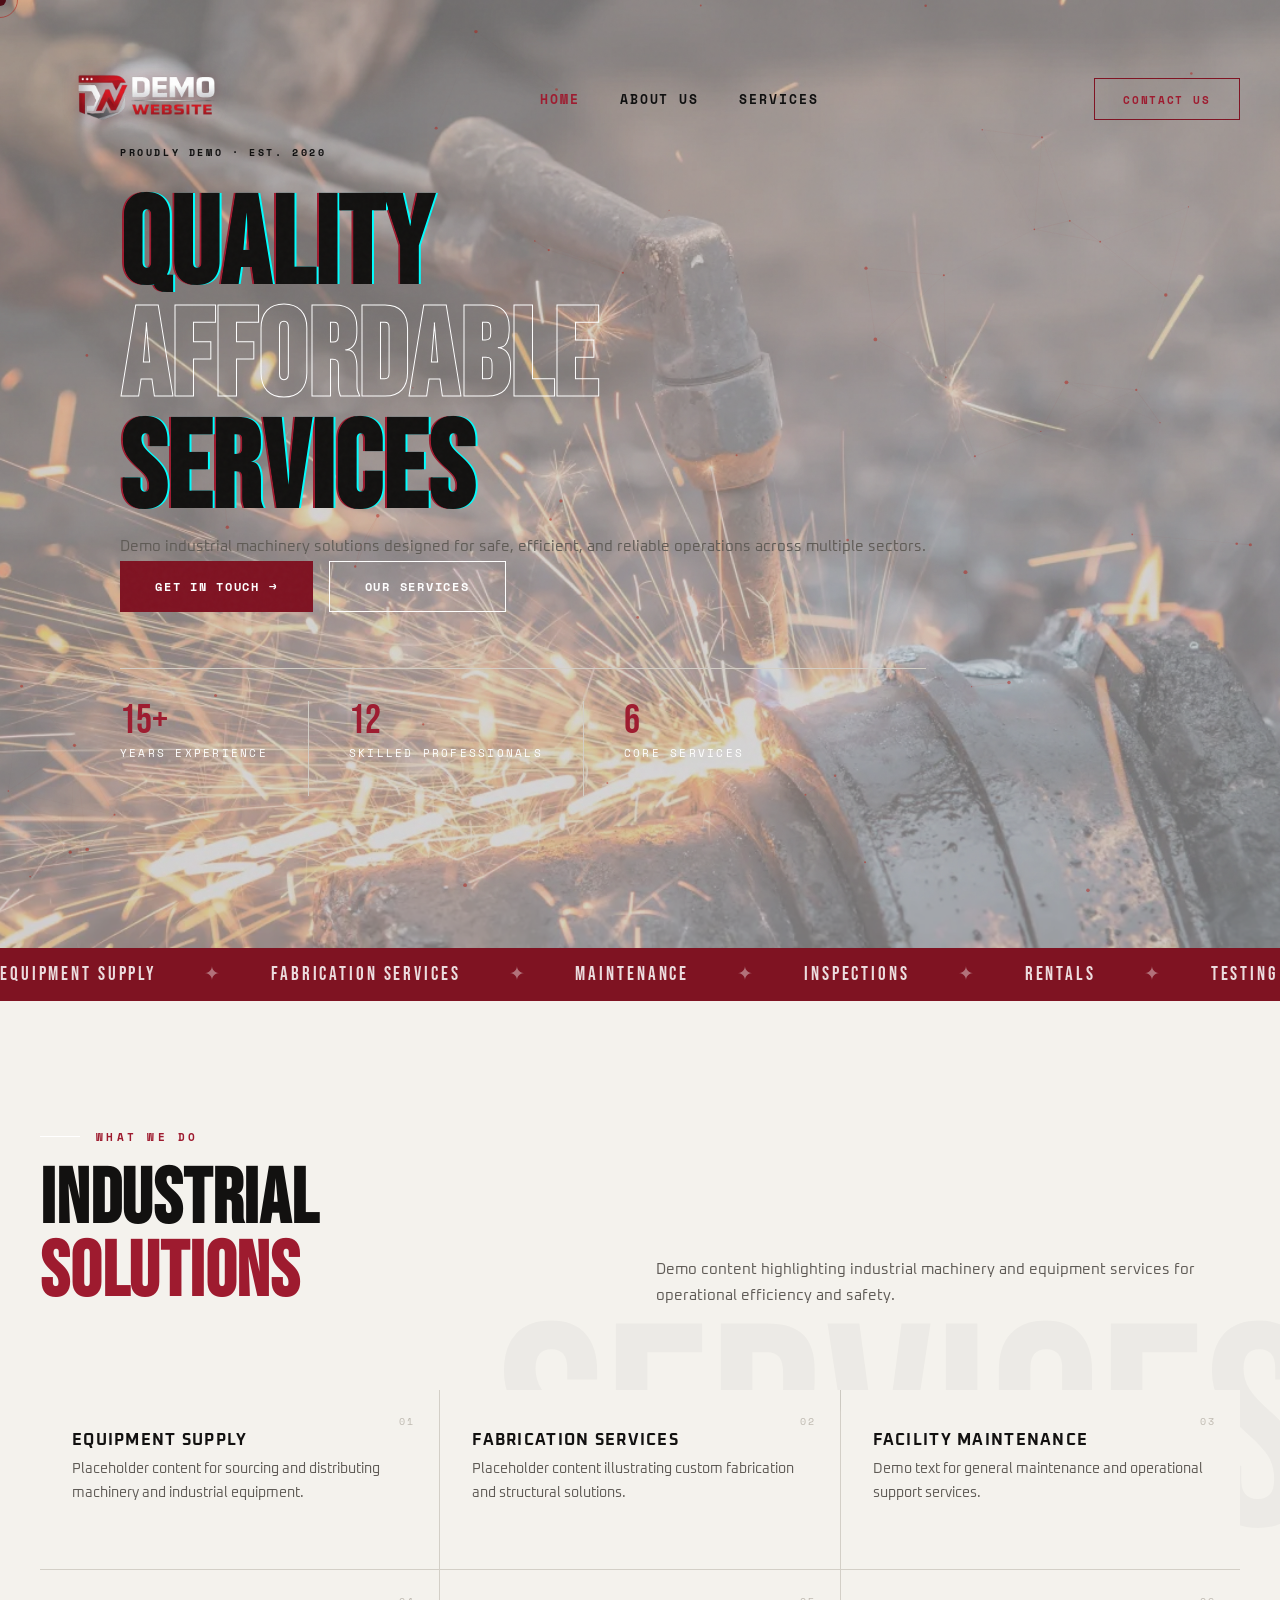
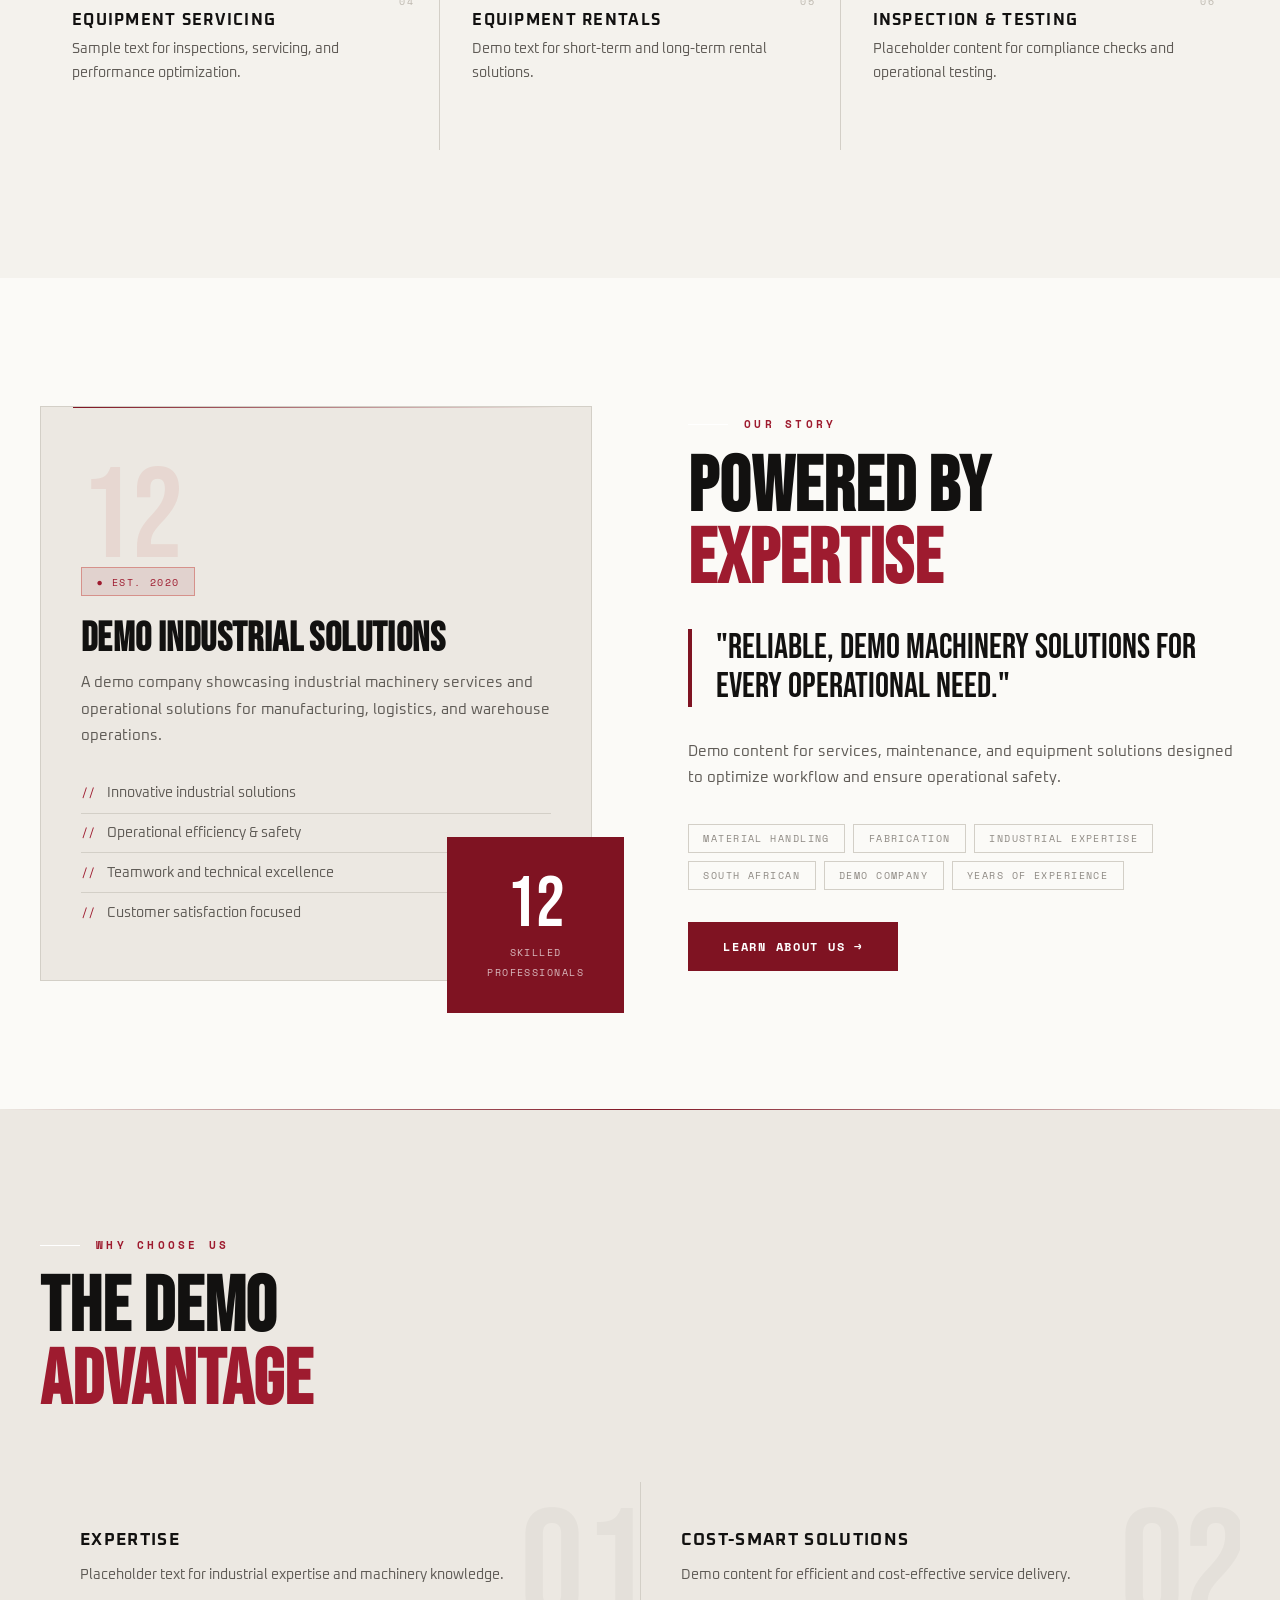
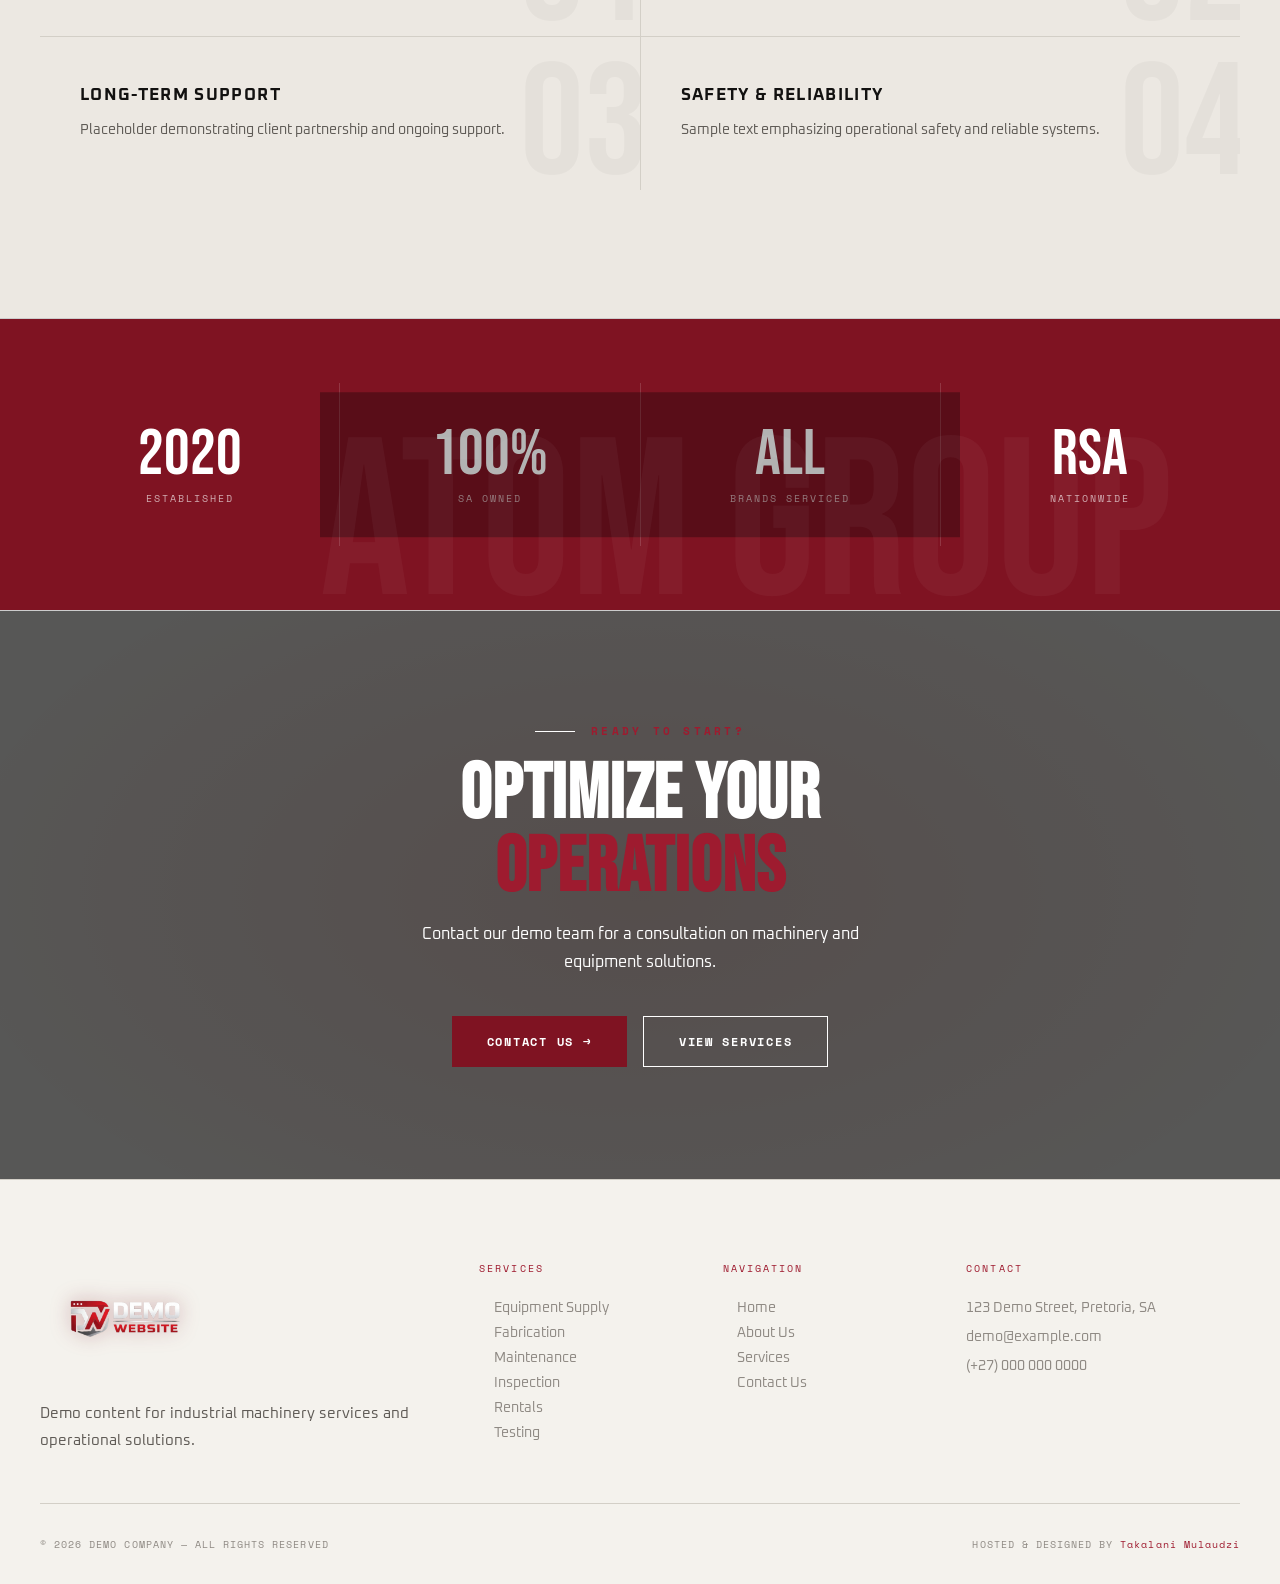
<file: index.html>
<!DOCTYPE html>
<html lang="en">
<head>
  <meta charset="UTF-8">
  <meta name="viewport" content="width=device-width, initial-scale=1.0">
  <title>Industrial Machinery and Equipment</title>
  <meta name="description" content="Demo Industrial Machinery services website showcasing equipment, maintenance, and operational solutions.">
  <meta name="keywords" content="Industrial Machinery, Equipment, Demo, Industrial Solutions, Fabrication, Maintenance">
  <meta name="author" content="Demo Company">

  <!-- Open Graph -->
  <meta property="og:type" content="website">
  <meta property="og:title" content="Industrial Machinery and Equipment Demo">
  <meta property="og:description" content="Demo Industrial Machinery services website showcasing equipment, maintenance, and operational solutions.">

  <!-- Twitter -->
  <meta name="twitter:title" content="Industrial Machinery and Equipment Demo">
  <meta name="twitter:description" content="Demo Industrial Machinery services website showcasing equipment, maintenance, and operational solutions.">

  <link rel="stylesheet" href="css/style.css"/>
  <script src="js/script.js" defer></script>
  <link rel="icon" href="images/logo.png" type="image/png">
  <style>
    .eyebrow{font-family:var(--font-mono);font-size:0.68rem;font-weight:700;letter-spacing:0.3em;text-transform:uppercase;color:var(--red-bright);display:flex;align-items:center;gap:1rem;margin-bottom:1.2rem;}
    .eyebrow::before{content:'';width:40px;height:1px;background:var(--white)}
  </style>
</head>
<body>
<div class="cursor" id="cur"></div>
<div class="cursor-ring" id="curR"></div>
<div class="mobile-menu" id="mob">
  <button class="mob-close" onclick="closeMob()">✕</button>
  <a href="index.html">Home</a><a href="about.html">About</a><a href="services.html">Services</a><a href="contact.html">Contact</a>
</div>
<nav id="nav">
  <div class="nav-inner">
    <a href="index.html" class="logo">
      <img src="images/logo-clear.png" alt="Atom Group"/>
    </a>
    <ul class="nav-links">
      <li><a href="index.html" data-text="Home" class="active">Home</a></li>
      <li><a href="about.html" data-text="About Us" >About Us</a></li>
      <li><a href="services.html" data-text="Services">Services</a></li>
    </ul>
    <a href="contact.html" class="nav-btn"><span>Contact Us</span></a>
    <div class="hamburger" onclick="openMob()"><span></span><span></span><span></span></div>
  </div>
</nav>

<!-- HERO -->
<section class="hero">
  <div class="hero-slider">
    <div class="slide active" style="background-image: url('/images/welding-torch_bigstock.webp');"></div>
    <div class="slide" style="background-image: url('/images/H3195ecd07eff427d8f0cfe48899b6d94y.avif');"></div>
    <div class="slide" style="background-image: url('/images/steel_fabrication_services_jubail.jpg');"></div>
  </div>
  <canvas id="particle-canvas"></canvas>
  <div class="hero-inner">
    <div class="hero-left">
      <div class="hero-tag">Proudly Demo · Est. 2020</div>
      <h1 class="hero-h1">
        <span class="glitch" data-text="QUALITY">QUALITY</span>
        <span class="line-outline">AFFORDABLE</span>
        <span class="glitch" data-text="SERVICES">SERVICES</span>
      </h1>
      <p>Demo industrial machinery solutions designed for safe, efficient, and reliable operations across multiple sectors.</p>
      <div class="hero-btns">
        <a href="contact.html" class="btn btn-red">Get In Touch →</a>
        <a href="services.html" class="btn btn-ghost">Our Services</a>
      </div>
      <div class="hero-stats">
        <div class="hstat"><div class="hstat-num">15+</div><div class="hstat-lbl">Years Experience</div></div>
        <div class="hstat"><div class="hstat-num">12</div><div class="hstat-lbl">Skilled Professionals</div></div>
        <div class="hstat"><div class="hstat-num">6</div><div class="hstat-lbl">Core Services</div></div>
      </div>
    </div>
  </div>
</section>

<!-- MARQUEE -->
<div class="marquee-strip">
  <div class="marquee-track">
    <span class="marquee-item">Equipment Supply</span>
    <span class="marquee-item">Fabrication Services</span>
    <span class="marquee-item">Maintenance</span>
    <span class="marquee-item">Inspections</span>
    <span class="marquee-item">Rentals</span>
    <span class="marquee-item">Testing</span>
  </div>
</div>

<!-- SERVICES -->
<section class="services-sec">
  <div class="container">
    <div class="srv-header">
      <div>
        <div class="eyebrow">What We Do</div>
        <h2>INDUSTRIAL<br><span style="color:var(--red-bright)">SOLUTIONS</span></h2>
      </div>
      <p>Demo content highlighting industrial machinery and equipment services for operational efficiency and safety.</p>
    </div>
    <div class="srv-grid">
      <div class="srv-card">
        <span class="srv-num">01</span>
        <h4>Equipment Supply</h4>
        <p>Placeholder content for sourcing and distributing machinery and industrial equipment.</p>
      </div>
      <div class="srv-card">
        <span class="srv-num">02</span>
        <h4>Fabrication Services</h4>
        <p>Placeholder content illustrating custom fabrication and structural solutions.</p>
      </div>
      <div class="srv-card">
        <span class="srv-num">03</span>
        <h4>Facility Maintenance</h4>
        <p>Demo text for general maintenance and operational support services.</p>
      </div>
      <div class="srv-card">
        <span class="srv-num">04</span>
        <h4>Equipment Servicing</h4>
        <p>Sample text for inspections, servicing, and performance optimization.</p>
      </div>
      <div class="srv-card">
        <span class="srv-num">05</span>
        <h4>Equipment Rentals</h4>
        <p>Demo text for short-term and long-term rental solutions.</p>
      </div>
      <div class="srv-card">
        <span class="srv-num">06</span>
        <h4>Inspection & Testing</h4>
        <p>Placeholder content for compliance checks and operational testing.</p>
      </div>
    </div>
  </div>
</section>

<!-- ABOUT -->
<section class="about-sec">
  <div class="container">
    <div class="about-inner">
      <div class="about-visual-wrap">
        <div class="about-big-box">
          <div class="about-big-num">12</div>
          <div class="a-pill">● Est. 2020</div>
          <h3>Demo Industrial Solutions</h3>
          <p>A demo company showcasing industrial machinery services and operational solutions for manufacturing, logistics, and warehouse operations.</p>
          <ul class="about-list">
            <li>Innovative industrial solutions</li>
            <li>Operational efficiency & safety</li>
            <li>Teamwork and technical excellence</li>
            <li>Customer satisfaction focused</li>
          </ul>
        </div>
        <div class="about-float">
          <div class="big">12</div>
          <small>Skilled<br>Professionals</small>
        </div>
      </div>
      <div>
        <div class="eyebrow">Our Story</div>
        <h2>POWERED BY<br><span style="color:var(--red-bright)">EXPERTISE</span></h2>
        <div class="about-quote">"Reliable, demo machinery solutions for every operational need."</div>
        <p>Demo content for services, maintenance, and equipment solutions designed to optimize workflow and ensure operational safety.</p>
        <div class="about-tags">
          <span class="tag">Material Handling</span>
          <span class="tag">Fabrication</span>
          <span class="tag">Industrial Expertise</span>
          <span class="tag">South African</span>
          <span class="tag">Demo Company</span>
          <span class="tag">Years of Experience</span>
        </div>
        <a href="about.html" class="btn btn-red">Learn About Us →</a>
      </div>
    </div>
  </div>
</section>

<!-- WHY -->
<section class="why-sec">
  <div class="container">
    <div class="eyebrow">Why Choose Us</div>
    <h2>THE DEMO<br><span style="color:var(--red-bright)">ADVANTAGE</span></h2>
    <div class="why-grid">
      <div class="why-card" data-n="01"><h4>Expertise</h4><p>Placeholder text for industrial expertise and machinery knowledge.</p></div>
      <div class="why-card" data-n="02"><h4>Cost-Smart Solutions</h4><p>Demo content for efficient and cost-effective service delivery.</p></div>
      <div class="why-card" data-n="03"><h4>Long-Term Support</h4><p>Placeholder demonstrating client partnership and ongoing support.</p></div>
      <div class="why-card" data-n="04"><h4>Safety & Reliability</h4><p>Sample text emphasizing operational safety and reliable systems.</p></div>
    </div>
  </div>
</section>

<!-- STATS BAND -->
<div class="stats-band">
  <div class="container">
    <div class="stats-band-inner">
      <div class="sband-cell"><div class="sband-num">2020</div><div class="sband-lbl">Established</div></div>
      <div class="sband-cell"><div class="sband-num">100%</div><div class="sband-lbl">SA Owned</div></div>
      <div class="sband-cell"><div class="sband-num">All</div><div class="sband-lbl">Brands Serviced</div></div>
      <div class="sband-cell"><div class="sband-num">RSA</div><div class="sband-lbl">Nationwide</div></div>
    </div>
  </div>
</div>

<!-- CTA -->
<section class="cta-sec">
  <div class="cta-bg"></div>
  <div class="container">
    <div class="cta-inner">
      <div class="eyebrow" style="justify-content:center">Ready to Start?</div>
      <h2 style="color:var(--white)">OPTIMIZE YOUR<br><span style="color:var(--red-bright)">OPERATIONS</span></h2>
      <p>Contact our demo team for a consultation on machinery and equipment solutions.</p>
      <div class="cta-btns">
        <a href="contact.html" class="btn btn-red">Contact Us →</a>
        <a href="services.html" class="btn btn-ghost">View Services</a>
      </div>
    </div>
  </div>
</section>

<!-- FOOTER -->
<footer>
  <div class="container">
    <div class="footer-top">
      <div class="footer-logo">
        <img src="images/logo-clear.png" alt="Demo Company"/>
        <p>Demo content for industrial machinery services and operational solutions.</p>
      </div>
      <div>
        <div class="ft">Services</div>
        <ul class="flinks">
          <li><a href="services.html">Equipment Supply</a></li>
          <li><a href="services.html">Fabrication</a></li>
          <li><a href="services.html">Maintenance</a></li>
          <li><a href="services.html">Inspection</a></li>
          <li><a href="services.html">Rentals</a></li>
          <li><a href="services.html">Testing</a></li>
        </ul>
      </div>
      <div>
        <div class="ft">Navigation</div>
        <ul class="flinks">
          <li><a href="index.html">Home</a></li>
          <li><a href="about.html">About Us</a></li>
          <li><a href="services.html">Services</a></li>
          <li><a href="contact.html">Contact Us</a></li>
        </ul>
      </div>
      <div>
        <div class="ft">Contact</div>
        <div class="fci">123 Demo Street, Pretoria, SA</div>
        <div class="fci">demo@example.com</div>
        <div class="fci">(+27) 000 000 0000</div>
      </div>
    </div>
    <div class="footer-bottom">
      <span>© 2026 DEMO COMPANY — ALL RIGHTS RESERVED</span>
      <span>HOSTED & DESIGNED BY <a href="https://github.com/Takiie-M" target="_blank">Takalani Mulaudzi</a></span>
    </div>
  </div>
</footer>

</body>
</html>
</file>
<file: css/style.css>
@import url('https://fonts.googleapis.com/css2?family=Bebas+Neue&family=Oxanium:wght@300;400;500;600;700;800&family=Space+Mono:wght@400;700&display=swap');

:root {
  --red:        #7F1322;        /* core brand red from logo */
  --red-bright: #9E1B2F;        /* highlight / hover */
  --red-dim:    #5E0F1A;        /* darker accents / shadows */
  --red-glow:   rgba(127,19,34,0.35);
  --red-trace:  rgba(127,19,34,0.10);
  --ink:        #FBFAF7;        /* main light surface */
  --ink-2:      #F4F2ED;
  --ink-3:      #ECE8E2;
  --ink-4:      #E1DDD6;
  --steel:      #D3CFC7;
  --chrome:     #BEB9B0;
  --fog:        #8F8A84;
  --mist:       #5F5B56;
  --snow:       #121110;        /* deep dark background */
  --black:      #0F0F0F;        /* brand black */
  --white:      #FFFFFF;
  --font-big:   'Bebas Neue', sans-serif;
  --font-ui:    'Oxanium', sans-serif;
  --font-mono:  'Space Mono', monospace;
}

*,*::before,*::after{box-sizing:border-box;margin:0;padding:0}
html{scroll-behavior:smooth}

body {
  background: var(--ink);
  color: var(--snow);
  font-family: var(--font-ui);
  overflow-x: hidden;
  cursor: none;
}

/* CUSTOM CURSOR */
.cursor {
  position: fixed;
  width: 12px; height: 12px;
  background: var(--red-bright);
  border-radius: 50%;
  pointer-events: none;
  z-index: 9999;
  transform: translate(-50%,-50%);
  transition: transform 0.1s, width 0.3s, height 0.3s, background 0.3s;
  mix-blend-mode: multiply;
}
.cursor-ring {
  position: fixed;
  width: 36px; height: 36px;
  border: 1px solid rgba(184,22,14,0.5);
  border-radius: 50%;
  pointer-events: none;
  z-index: 9998;
  transform: translate(-50%,-50%);
  transition: transform 0.15s ease, width 0.3s, height 0.3s;
}
body:has(a:hover,button:hover) .cursor { width: 20px; height: 20px; background: var(--red-bright); }
body:has(a:hover,button:hover) .cursor-ring { width: 60px; height: 60px; border-color: var(--red); }

::-webkit-scrollbar{width:3px}
::-webkit-scrollbar-track{background:var(--ink-2)}
::-webkit-scrollbar-thumb{background:var(--red)}
::selection{background:var(--red);color:#fff}

/* ── NOISE OVERLAY ── */
body::before {
  content:'';
  position:fixed;inset:0;
  background-image:url("data:image/svg+xml,%3Csvg viewBox='0 0 200 200' xmlns='http://www.w3.org/2000/svg'%3E%3Cfilter id='n'%3E%3CfeTurbulence type='fractalNoise' baseFrequency='0.9' numOctaves='4' stitchTiles='stitch'/%3E%3C/filter%3E%3Crect width='100%25' height='100%25' filter='url(%23n)' opacity='1'/%3E%3C/svg%3E");
  opacity:0.025;pointer-events:none;z-index:9997;
}

/* ── TYPOGRAPHY ── */
h1,h2,h3{font-family:var(--font-big);line-height:0.95;letter-spacing:0.01em}
h1{font-size:clamp(4rem,10vw,9rem)}
h2{font-size:clamp(2.8rem,6vw,6rem)}
h3{font-size:clamp(1.8rem,3vw,3rem)}
h4{font-family:var(--font-ui);font-weight:700;font-size:1rem;letter-spacing:0.08em;text-transform:uppercase}
p{color:var(--mist);line-height:1.75;font-size:0.95rem}
a{text-decoration:none;color:inherit}

.container{max-width:1280px;margin:0 auto;padding:0 2.5rem}

/* ── NAV ── */
nav{position:fixed;top:0;left:0;right:0;z-index:1000;padding:1.5rem 0;transition:all 0.4s;}
nav.scrolled{background:rgba(250,250,248,0.96);backdrop-filter:blur(20px);border-bottom:1px solid rgba(184,22,14,0.15);box-shadow:0 2px 24px rgba(0,0,0,0.08);padding:1rem 0;}
.nav-inner{max-width:1280px;margin:0 auto;padding:0 2.5rem;display:flex;align-items:center;justify-content:space-between;gap:2rem;}
.logo{display:flex;align-items:center;gap:0.75rem;}
.logo img{height:150px;filter:drop-shadow(0 0 8px var(--red-glow))}
.nav-links{list-style:none;display:flex;gap:2.5rem;align-items:center}
.nav-links a{font-family:var(--font-mono);font-size:0.8rem;font-weight:700;letter-spacing:0.15em;text-transform:uppercase;color:var(--black);position:relative;transition:color 0.3s;}
.nav-links a::before{content:attr(data-text);position:absolute;inset:0;color:var(--red-bright);clip-path:inset(0 100% 0 0);transition:clip-path 0.4s cubic-bezier(0.77,0,0.175,1);}
.nav-links a:hover::before,.nav-links a.active::before{clip-path:inset(0 0% 0 0)}
.nav-links a.active{color:transparent}
.nav-btn{font-family:var(--font-mono);font-size:0.7rem;font-weight:700;letter-spacing:0.15em;text-transform:uppercase;padding:0.7rem 1.8rem;background:transparent;border:1px solid var(--red);color:var(--red-bright);position:relative;overflow:hidden;transition:color 0.4s;}
.nav-btn::before{content:'';position:absolute;inset:0;background:var(--red);transform:translateX(-101%);transition:transform 0.4s cubic-bezier(0.77,0,0.175,1);}
.nav-btn:hover{color:var(--white)}.nav-btn:hover::before{transform:translateX(0)}
.nav-btn span{position:relative;z-index:1}
.hamburger {
  display: none;
  flex-direction: column;
  gap: 6px;
  cursor: pointer;
  padding: 4px;
  z-index: 1001;
}
.hamburger span {
  display: block;
  width: 26px;
  height: 1.5px;
  background: var(--snow);
  transition: all 0.3s;
}


/* ── MOBILE MENU ── */
.mobile-menu {
  display: none;
  position: fixed;
  inset: 0;
  z-index: 1000;
  background: rgba(0,0,0,0.4); /* transparent overlay */
  backdrop-filter: blur(6px);
  flex-direction: column;
  justify-content: center;
  align-items: center;
  gap: 1rem;
  padding: 2rem;
}

.mobile-menu.open {
  display: flex;
}

/* Close button */
.mob-close {
  position: absolute;
  top: 2rem;
  right: 2rem;
  font-size: 2.5rem;
  background: none;
  border: none;
  color: var(--snow);
  cursor: pointer;
}

/* Menu links */
.mobile-menu a {
  font-family: var(--font-big);
  font-size: 2rem;
  color: var(--snow);
  letter-spacing: 0.05em;
  text-decoration: none;
}
.mobile-menu a:hover {
  color: var(--red-bright);
}

/* ── BUTTONS ── */
.btn{display:inline-flex;align-items:center;gap:0.75rem;font-family:var(--font-mono);font-size:0.72rem;font-weight:700;letter-spacing:0.15em;text-transform:uppercase;padding:1rem 2.2rem;cursor:none;border:none;position:relative;overflow:hidden;transition:color 0.4s;}
.btn-red{background:var(--red);color:var(--white)}
.btn-red::before{content:'';position:absolute;inset:0;background:var(--red-bright);transform:scaleX(0);transform-origin:left;transition:transform 0.4s cubic-bezier(0.77,0,0.175,1);}
.btn-red:hover::before{transform:scaleX(1)}
.btn span{position:relative;z-index:1}
.btn-ghost{background:transparent;color:var(--white);border:1px solid var(--white);}
.btn-ghost::before{content:'';position:absolute;inset:0;background:var(--red);transform:scaleX(0);transform-origin:left;transition:transform 0.4s cubic-bezier(0.77,0,0.175,1);}
.btn-ghost:hover{color:var(--white);border-color:var(--red)}.btn-ghost:hover::before{transform:scaleX(1)}

/* ── EYEBROW LABEL ── */
.eyebrow{font-family:var(--font-mono);font-size:0.68rem;font-weight:700;letter-spacing:0.3em;text-transform:uppercase;color:var(--red-bright);display:flex;align-items:center;gap:1rem;margin-bottom:1.2rem;}
.eyebrow::before{content:'';width:40px;height:1px;background:var(--red)}

/* ── MARQUEE ── */
.marquee-strip{background:var(--red);padding:0.9rem 0;overflow:hidden;position:relative;}
.marquee-track{display:flex;gap:3rem;animation:marqueeScroll 24s linear infinite;width:max-content;}
.marquee-item{font-family:var(--font-big);font-size:1.2rem;letter-spacing:0.15em;color:rgba(255,255,255,0.85);white-space:nowrap;display:flex;align-items:center;gap:3rem;}
.marquee-item::after{content:'✦';color:rgba(255,255,255,0.4)}
@keyframes marqueeScroll{from{transform:translateX(0)}to{transform:translateX(-50%)}}

/* ── FOOTER ── */
footer{background:var(--ink-2);border-top:1px solid var(--steel);padding:5rem 0 2rem;}
.footer-top{display:grid;grid-template-columns:2fr 1fr 1fr 1.4fr;gap:3rem;padding-bottom:3rem;border-bottom:1px solid var(--steel);}
.footer-logo img{height:120px;filter:drop-shadow(0 0 10px var(--red-glow));margin-bottom:1rem}
.footer-tagline{font-size:0.85rem;max-width:240px;margin-bottom:1.5rem}
.socials{display:flex;gap:0.6rem}
.soc{width:38px;height:38px;border:1px solid var(--steel);display:flex;align-items:center;justify-content:center;font-family:var(--font-mono);font-size:0.65rem;color:var(--fog);transition:all 0.3s;}
.soc:hover{border-color:var(--red);color:var(--red-bright);background:var(--red-trace)}
.ft{font-family:var(--font-mono);font-size:0.65rem;letter-spacing:0.2em;text-transform:uppercase;color:var(--red-bright);margin-bottom:1.5rem;}
.flinks{list-style:none}.flinks li{margin-bottom:0.5rem}
.flinks a{font-size:0.85rem;color:var(--fog);transition:all 0.3s;display:flex;align-items:center;gap:0.4rem}
.flinks a::before{content:'_';opacity:0;color:var(--red-bright);transition:opacity 0.3s}
.flinks a:hover{color:var(--snow);padding-left:4px}.flinks a:hover::before{opacity:1}
.fci{display:flex;gap:0.75rem;margin-bottom:0.75rem;font-size:0.85rem;color:var(--fog)}
.fci svg{color:var(--red-bright);flex-shrink:0;margin-top:2px}
.footer-bottom{padding-top:2rem;display:flex;justify-content:space-between;font-family:var(--font-mono);font-size:0.65rem;color:var(--fog);letter-spacing:0.1em;}
.footer-bottom a{color:var(--red-bright)}

/* ── ANIMATIONS ── */
@keyframes fadeUp{from{opacity:0;transform:translateY(40px)}to{opacity:1;transform:translateY(0)}}
@keyframes fadeIn{from{opacity:0}to{opacity:1}}
@keyframes scanline{0%{transform:translateY(-100%)}100%{transform:translateY(100vh)}}
@keyframes pulse{0%,100%{opacity:1;transform:scale(1)}50%{opacity:0.5;transform:scale(0.9)}}
@keyframes flicker{0%,95%,100%{opacity:1}96%{opacity:0.3}98%{opacity:0.8}}
@keyframes glitch1{0%,100%{clip-path:inset(0 0 98% 0)}20%{clip-path:inset(20% 0 60% 0)}40%{clip-path:inset(50% 0 30% 0)}60%{clip-path:inset(10% 0 80% 0)}80%{clip-path:inset(70% 0 10% 0)}}
@keyframes glitch2{0%,100%{clip-path:inset(0 0 95% 0);transform:translateX(-4px)}25%{clip-path:inset(40% 0 40% 0);transform:translateX(4px)}50%{clip-path:inset(80% 0 5% 0);transform:translateX(-2px)}75%{clip-path:inset(5% 0 75% 0);transform:translateX(2px)}}
@keyframes orbit{from{transform:rotate(0deg) translateX(120px) rotate(0deg)}to{transform:rotate(360deg) translateX(120px) rotate(-360deg)}}
@keyframes orbit2{from{transform:rotate(120deg) translateX(170px) rotate(-120deg)}to{transform:rotate(480deg) translateX(170px) rotate(-480deg)}}
@keyframes orbit3{from{transform:rotate(240deg) translateX(210px) rotate(-240deg)}to{transform:rotate(600deg) translateX(210px) rotate(-600deg)}}

.au{animation:fadeUp 0.8s ease both}
.ai{animation:fadeIn 0.8s ease both}
.d1{animation-delay:0.1s}.d2{animation-delay:0.2s}.d3{animation-delay:0.3s}
.d4{animation-delay:0.4s}.d5{animation-delay:0.5s}.d6{animation-delay:0.6s}

/* ── SERVICES SECTION ── */
.services-sec{padding:8rem 0;background:var(--ink-2);position:relative;overflow:hidden}
.services-sec::before{content:'SERVICES';position:absolute;right:-2rem;top:50%;transform:translateY(-50%);font-family:var(--font-big);font-size:18rem;color:rgba(0,0,0,0.03);pointer-events:none;white-space:nowrap;line-height:1;}
.srv-header{display:grid;grid-template-columns:1fr 1fr;align-items:end;gap:2rem;margin-bottom:5rem;}
.srv-grid{display:grid;grid-template-columns:repeat(3,1fr);gap:1px;background:var(--steel);}
.srv-card{background:var(--ink-2);padding:2.5rem 2rem;position:relative;overflow:hidden;transition:background 0.4s;display:flex;flex-direction:column;gap:0;}
.srv-card::after{content:'';position:absolute;left:0;top:0;bottom:0;width:3px;background:var(--red);transform:scaleY(0);transform-origin:bottom;transition:transform 0.4s cubic-bezier(0.77,0,0.175,1);}
.srv-card:hover{background:var(--ink-3)}.srv-card:hover::after{transform:scaleY(1)}
.srv-num{font-family:var(--font-mono);font-size:0.6rem;letter-spacing:0.2em;color:var(--chrome);position:absolute;top:1.5rem;right:1.5rem;}

/* SVG ICON BOX */
.srv-icon-box{
  width:48px;height:48px;
  border:1px solid var(--steel);
  display:flex;align-items:center;justify-content:center;
  margin-bottom:1.5rem;
  color:var(--red-dim);
  transition:border-color 0.35s, color 0.35s, background 0.35s;
}
.srv-card:hover .srv-icon-box{border-color:var(--red);color:var(--red-bright);background:var(--red-trace);}

.srv-card h4{color:var(--snow);font-size:1rem;margin-bottom:0.5rem}
.srv-card p{font-size:0.85rem;flex:1;margin-bottom:1.5rem}
.srv-link{font-family:var(--font-mono);font-size:0.65rem;letter-spacing:0.15em;text-transform:uppercase;color:var(--red-bright);display:flex;align-items:center;gap:0.5rem;transition:gap 0.3s;margin-top:auto;}
.srv-card:hover .srv-link{gap:1rem}

/* ── RESPONSIVE ── */
@media(max-width:900px){
  .nav-links,.nav-btn{display:none}.hamburger{display:flex}
  .footer-top{grid-template-columns:1fr 1fr;gap:2rem}
  .footer-logo{grid-column:1/-1}
  .footer-bottom{flex-direction:column;gap:0.5rem;text-align:center}
  .srv-header{grid-template-columns:1fr}
  .srv-grid{grid-template-columns:1fr 1fr}
}
@media(max-width:500px){
  .footer-top{grid-template-columns:1fr}
  h1{font-size:3.5rem}
  .srv-grid{grid-template-columns:1fr}
}

/* ─ NEW SERVICE MATRIX STYLES ─ */
.srv-matrix-container {
  padding: 8rem 0;
  background: var(--ink);
}

.matrix-grid {
  display: grid;
  grid-template-columns: repeat(auto-fill, minmax(380px, 1fr));
  gap: 2rem;
}

.matrix-card {
  background: var(--ink-2);
  border: 1px solid var(--steel);
  padding: 3rem 2.5rem;
  position: relative;
  overflow: hidden;
  display: flex;
  flex-direction: column;
  transition: all 0.4s cubic-bezier(0.23, 1, 0.32, 1);
}

.matrix-card:hover {
  background: var(--ink-3);
  border-color: var(--red);
  transform: translateY(-8px);
}

/* Massive background ghost number */
.m-card-bg {
  position: absolute;
  top: -1rem;
  right: -1rem;
  font-family: var(--font-big);
  font-size: 14rem;
  color: rgba(184, 22, 14, 0.03);
  line-height: 1;
  pointer-events: none;
  transition: color 0.4s;
}

.matrix-card:hover .m-card-bg {
  color: rgba(184, 22, 14, 0.08);
}

.m-icon {
  width: 50px;
  height: 50px;
  background: var(--red-trace);
  color: var(--red-bright);
  display: flex;
  align-items: center;
  justify-content: center;
  margin-bottom: 2rem;
  border: 1px solid rgba(184, 22, 14, 0.2);
}

.m-category {
  font-family: var(--font-mono);
  font-size: 0.65rem;
  text-transform: uppercase;
  letter-spacing: 0.2em;
  color: var(--fog);
  margin-bottom: 0.5rem;
}

.m-title {
  font-size: 2.2rem !important;
  margin-bottom: 1.25rem;
  color: var(--snow);
}

.text-red { color: var(--red-bright); }

.m-desc {
  font-size: 0.9rem;
  margin-bottom: 1.5rem;
  line-height: 1.6;
}

.m-features {
  list-style: none;
  margin-bottom: 2.5rem;
  flex-grow: 1;
}

.m-features li {
  font-family: var(--font-mono);
  font-size: 0.75rem;
  color: var(--mist);
  padding: 0.5rem 0;
  border-bottom: 1px solid rgba(0,0,0,0.05);
  display: flex;
  align-items: center;
}

.m-features li::before {
  content: '>';
  color: var(--red-bright);
  margin-right: 10px;
  font-weight: bold;
}

.m-link {
  font-family: var(--font-mono);
  font-size: 0.7rem;
  font-weight: 700;
  text-transform: uppercase;
  letter-spacing: 0.15em;
  color: var(--snow);
  display: flex;
  align-items: center;
  gap: 0.5rem;
  transition: gap 0.3s, color 0.3s;
}

.m-link:hover {
  color: var(--red-bright);
  gap: 1rem;
}

/* Card Scanline Effect */
.m-scanline {
  position: absolute;
  top: 0; left: 0; right: 0; height: 1px;
  background: linear-gradient(90deg, transparent, var(--red), transparent);
  opacity: 0;
  pointer-events: none;
}

.matrix-card:hover .m-scanline {
  animation: scanline 2s linear infinite;
  opacity: 1;
}

@media(max-width: 600px) {
  .matrix-grid { grid-template-columns: 1fr; }
}

/* ── HOMEPAGE ── */
/* ── HERO ── */

.hero {
  min-height: 80vh;
  display: flex;
  align-items: center;
  position: relative;
  overflow: hidden;
  padding-top: 1.5rem;
}

.hero-slider {
  position: absolute;
  inset: 0;
  z-index: 0;
  overflow: hidden;
}

.slide {
  position: absolute;
  inset: 0;
  background-size: cover;
  background-repeat: no-repeat;
  background-position: center;
  opacity: 0;
  transform: scale(1.05);
  transition: opacity 1.2s ease, transform 6s ease;
}

.slide.active {
  opacity: 1;
  transform: scale(1);
}

/* overlay */
.hero-slider::after {
  content: "";
  position: absolute;
  inset: 0;
  background: rgba(186, 184, 184, 0.579);
}

/* particles */
#particle-canvas {
  position: absolute;
  inset: 0;
  z-index: 0;
}

/* layout */
.hero-inner {
  position: relative;
  z-index: 3;
  max-width: 1280px;
  margin: 0 auto;
  padding: 3.5rem 0;
  display: flex;
  align-items: center;
  width: 100%;
  transform: translateX(120px);
}

/* tag */
.hero-tag {
  display: inline-flex;
  align-items: center;
  gap: 0.75rem;
  font-family: var(--font-mono);
  font-size: 0.65rem;
  font-weight: 700;
  letter-spacing: 0.25em;
  text-transform: uppercase;
  color: var(--black);
  margin-bottom: 2rem;
  padding-top: 4rem;
}

.hero-tag-dot {
  width: 8px;
  height: 8px;
  border-radius: 50%;
  background: var(--white);
  animation: pulse 2s ease infinite;
}

.hero-tag-line {
  width: 36px;
  height: 1px;
  background: var(--white);
}

/* heading */
.hero-h1 {
  font-family: var(--font-big);
  font-size: clamp(4.5rem, 9.5vw, 9.5rem);
  line-height: 0.92;
  color: var(--white);
  margin-bottom: 0.4rem;
  align-items: center;
}

/* outline text */
.hero-h1 .line-outline {
  -webkit-text-stroke: 1px var(--white);
  color: transparent;
  display: block;
}

/* glitch FIXED */
.hero-h1 .glitch {
  position: relative;
  display: inline-block;
}

/* perfectly overlay layers */
.hero-h1 .glitch::before,
.hero-h1 .glitch::after {
  content: attr(data-text);
  position: absolute;
  inset: 0;
  width: 100%;
  height: 100%;
  pointer-events: none;
  color: var(--snow);
}

/* glitch animation */
.hero-h1 .glitch::before {
  text-shadow: -2px 0 var(--red-bright);
  animation: glitch1 6s infinite linear;
}

.hero-h1 .glitch::after {
  text-shadow: 2px 0 #0ff;
  animation: glitch2 6s infinite linear;
  animation-delay: 0.5s;
}

/* description */
.hero-desc {
  max-width: 460px;
  margin: 2rem 0 2.5rem;
  font-size: 1rem;
  line-height: 1.8;
  color: var(--black);
   font-weight: 450; /* bold */
}

/* buttons */
.hero-btns {
  display: flex;
  gap: 1rem;
  flex-wrap: wrap;
  margin-bottom: 3.5rem;
}

/* stats */
.hero-stats {
  display: flex;
  border-top: 1px solid var(--steel);
  padding-top: 2rem;
  padding-bottom: 6rem;
}

.hstat {
  padding-right: 2.5rem;
  margin-right: 2.5rem;
  border-right: 1px solid var(--steel);
}

.hstat:last-child {
  border: none;
  margin: 0;
  padding: 0;
}

.hstat-num {
  font-family: var(--font-big);
  font-size: 2.5rem;
  color: var(--red-bright);
  line-height: 1;
}

.hstat-lbl {
  font-family: var(--font-mono);
  font-size: 0.7rem;
  letter-spacing: 0.2em;
  text-transform: uppercase;
  color: var(--white);
  margin-top: 0.2rem;
  margin-bottom: 2.2rem;
}

/* ── MOBILE OPTIMIZATION ── */
@media (max-width: 768px) {

  .hero {
    height: auto;
    padding: 100px 0 60px;
  }

  .hero-inner {
  grid-template-columns: 1fr 1fr; /* keep side by side */
  gap: 1.5rem;
  padding: 0 1.2rem;
  transform: none;
  align-items: center;
}
 .hero-h1 {
    display: inline-block; /* keeps it on one line */
    line-height: 1.2;      /* normal spacing */
  }

  /* FIX glitch scaling + alignment */
  .hero-h1 .glitch {
    white-space: nowrap;
  }

  .hero-h1 .glitch::before {
    text-shadow: -1px 0 var(--red-bright);
  }

  .hero-h1 .glitch::after {
    text-shadow: 1px 0 #0ff;
  }

  .hero-h1 .glitch::before,
  .hero-h1 .glitch::after {
    animation-duration: 8s;
  }

  .hero-desc {
    font-size: 0.95rem;
    line-height: 1.6;
    margin: 1.5rem auto 2rem;
  }

  .hero-btns {
    justify-content: center;
  }

  .hero-stats {
    flex-direction: column;
    align-items: center;
    gap: 1.5rem;
    text-align: center;
  }

  .hstat {
    margin: 0;
    padding: 0;
    border: none;
  }

  .hstat-num {
    font-size: 2rem;
  }

  .hstat-lbl {
    margin-bottom: 0;
  }
}

  /* ABOUT */
  .about-sec{padding:8rem 0;background:var(--ink);position:relative;overflow:hidden;}
  .about-inner{display:grid;grid-template-columns:1fr 1fr;gap:6rem;align-items:center;}
  .about-visual-wrap{position:relative}
  .about-big-box{background:var(--ink-3);border:1px solid var(--steel);padding:3rem 2.5rem;position:relative;overflow:hidden;}
  .about-big-box::before{content:'';position:absolute;top:0;left:2rem;right:2rem;height:1px;background:linear-gradient(90deg,var(--red),transparent);}
  .about-big-num{font-family:var(--font-big);font-size:8rem;color:rgba(184,22,14,0.08);line-height:1;margin-bottom:-1rem;}
  .about-big-box h3{color:var(--snow);margin-bottom:0.75rem;font-size:2.5rem}
  .about-big-box p{margin-bottom:1rem}
  .a-pill{display:inline-flex;align-items:center;gap:0.5rem;background:var(--red-trace);border:1px solid rgba(192,23,15,0.35);color:var(--red-bright);padding:0.35rem 0.9rem;font-family:var(--font-mono);font-size:0.65rem;letter-spacing:0.15em;text-transform:uppercase;margin-bottom:1.5rem;}
  .about-float{position:absolute;bottom:-2rem;right:-2rem;background:var(--red);padding:2rem 2.5rem;text-align:center;z-index:2;}
  .about-float .big{font-family:var(--font-big);font-size:4.5rem;color:var(--white);line-height:1;}
  .about-float small{font-family:var(--font-mono);font-size:0.6rem;letter-spacing:0.15em;text-transform:uppercase;color:rgba(255,255,255,0.7);}
  .about-list{list-style:none;margin-top:1.5rem}
  .about-list li{display:flex;gap:0.75rem;padding:0.65rem 0;border-bottom:1px solid var(--steel);font-size:0.9rem;color:var(--mist);}
  .about-list li:last-child{border:none}.about-list li::before{content:'//';color:var(--red-bright);font-family:var(--font-mono);font-size:0.75rem}
  .about-quote{font-family:var(--font-big);font-size:2.2rem;color:var(--snow);line-height:1.1;margin:2rem 0;border-left:4px solid var(--red);padding-left:1.5rem;}
  .about-tags{display:flex;flex-wrap:wrap;gap:0.5rem;margin:2rem 0}
  .tag{font-family:var(--font-mono);font-size:0.6rem;letter-spacing:0.15em;text-transform:uppercase;padding:0.4rem 0.9rem;border:1px solid var(--steel);color:var(--fog);transition:all 0.3s;}
  .tag:hover{border-color:var(--red);color:var(--red-bright)}

  /* WHY */
  .why-sec{padding:8rem 0;background:var(--ink-3);position:relative;overflow:hidden;}
  .why-sec::after{content:'';position:absolute;top:0;left:0;right:0;height:1px;background:linear-gradient(90deg,transparent,var(--red),transparent);}
  .why-grid{display:grid;grid-template-columns:repeat(2,1fr);gap:1px;background:var(--steel);margin-top:4rem;}
  .why-card{background:var(--ink-3);padding:3rem 2.5rem;position:relative;overflow:hidden;transition:background 0.4s;}
  .why-card:hover{background:var(--ink-4)}
  .why-card::before{content:attr(data-n);position:absolute;right:-0.5rem;bottom:-1rem;font-family:var(--font-big);font-size:10rem;color:rgba(0,0,0,0.03);line-height:1;pointer-events:none;}
  .why-card-line{width:0;height:2px;background:var(--red);margin-bottom:1.5rem;transition:width 0.6s cubic-bezier(0.77,0,0.175,1);}
  .why-card:hover .why-card-line{width:60px}
  .why-card h4{color:var(--snow);margin-bottom:0.75rem;font-size:1.05rem}
  .why-card p{font-size:0.88rem}

  /* CTA */
  .cta-sec{padding:7rem 0;position:relative;overflow:hidden; background: url('/images/steel_fabrication_services_jubail.jpg') center/cover fixed no-repeat; background-;
}
/* Dark overlay */
.cta-sec::before {
  content: "";
  position: absolute;
  inset: 0;
  background: rgba(0, 0, 0, 0.65); /* adjust darkness here */
  z-index: 1;
}
  .cta-bg{position:absolute;inset:0;background:radial-gradient(ellipse 80% 100% at 50% 50%,rgba(192,23,15,0.12) 0%,transparent 70%);}
  .cta-inner{position:relative;z-index:2;text-align:center;}
  .cta-inner h2{color:var(--white);margin-bottom:1rem}
  .cta-inner p{max-width:500px;margin:0 auto 2.5rem;font-size:1rem; color:var(--white);}
  .cta-btns{display:flex;justify-content:center;gap:1rem;flex-wrap:wrap}

  @media(max-width:960px){
    .hero-inner{grid-template-columns:1fr}.hero-right{display:none}
    .about-inner{grid-template-columns:1fr}.about-float{display:none}
    .why-grid{grid-template-columns:1fr}
  }
  @media(max-width:600px){.hero-stats{flex-direction:column;gap:1.5rem}.hstat{border:none;padding:0;margin:0}}

   /* CONTACT HERO */
.pg-hero {
    padding: 10rem 0 5rem;
    position: relative;
    overflow: hidden;
    min-height: 460px;
    display: flex;
    align-items: center;
}

.pg-hero-bg {
    position: absolute;
    inset: 0;
    background: url('/images/IMG_1231.jpg') center center/cover no-repeat;
    z-index: 0;
}

/* Glassy overlay */
.pg-hero-bg::after {
    content: '';
    position: absolute;
    inset: 0;
    background: rgba(231, 222, 222, 0.232); /* semi-transparent white */
    -webkit-backdrop-filter: blur(10px); /* Safari support */
    z-index: 1; /* sits above image, below content */
}

.pg-hero-rule {
    position: absolute;
    top: 0;
    left: 0;
    right: 0;
    height: 4px;
    background: var(--red);
    z-index: 2;
}

.pg-hero-content {
    position: relative;
    z-index: 3; /* content above glass overlay */
}

.pg-hero-content h1 {
    max-width: 700px;
}

.pg-hero-content p {
    max-width: 540px;
    margin-top: 1.25rem;
    font-size: 1rem;
}

.pg-breadcrumb {
    font-family: var(--font-semi);
    font-size: 0.65rem;
    font-weight: 600;
    letter-spacing: 0.18em;
    text-transform: uppercase;
    color: var(--text-4);
    margin-bottom: 1.25rem;
    display: flex;
    align-items: center;
    gap: 0.75rem;
}

.pg-breadcrumb a {
    color: var(--red-2);
}

.pg-breadcrumb::before {
    content: '';
    width: 28px;
    height: 2px;
    background: var(--border-2);
}

  .contact-sec{padding:8rem 0;background:var(--navy-2)}
  .contact-grid{display:grid;grid-template-columns:1fr 1.6fr;gap:5rem}
  .contact-info-block{margin-bottom:2.5rem;padding-bottom:2.5rem;border-bottom:1px solid var(--border)}
  .contact-info-block:last-child{border:none;margin:0;padding:0}
  .info-row{display:flex;gap:1rem;margin-bottom:1.5rem;align-items:flex-start}
  .info-icon{width:44px;height:44px;flex-shrink:0;background:rgba(200,40,26,.1);border:1px solid rgba(200,40,26,.2);display:flex;align-items:center;justify-content:center}
  .info-icon svg{color:var(--red-2)}
  .info-lbl{font-family:var(--font-semi);font-size:.6rem;font-weight:700;letter-spacing:.2em;text-transform:uppercase;color:var(--red-2);margin-bottom:.25rem}
  .info-val{font-size:.92rem;color:var(--text-2);font-family:var(--font-body)}
  .soc-grid{display:grid;grid-template-columns:repeat(4,1fr);gap:.5rem;margin-top:1.25rem}
  .soc-tile{padding:.9rem .75rem;border:1px solid var(--border-2);display:flex;flex-direction:column;align-items:center;gap:.4rem;font-family:var(--font-semi);font-size:.58rem;font-weight:700;letter-spacing:.14em;text-transform:uppercase;color:var(--text-4);transition:all .25s;text-align:center}
  .soc-tile-ico{font-size:1rem}
  .soc-tile:hover{border-color:var(--red-2);color:var(--red-2);background:rgba(200,40,26,.06)}
  .hours-grid{display:grid;grid-template-columns:1fr 1fr;gap:.75rem;margin-top:1.25rem}
  .hour-cell{background:var(--navy-3);border:1px solid var(--border);padding:1rem 1.25rem}
  .hour-lbl{font-family:var(--font-semi);font-size:.6rem;font-weight:700;letter-spacing:.16em;text-transform:uppercase;color:var(--text-4);margin-bottom:.3rem}
  .hour-val{font-size:.9rem;color:var(--text-1);font-family:var(--font-body)}

  .contact-form{background:var(--navy-3);border:1px solid var(--border);padding:3.5rem;position:relative}
  .contact-form::before{content:'';position:absolute;top:0;left:0;right:0;height:3px;background:var(--red)}
  .form-title{font-family:var(--font-disp);font-size:2.8rem;font-weight:800;color:var(--text-1);text-transform:uppercase;line-height:.95;margin-bottom:.5rem}
  .form-sub{font-size:.88rem;margin-bottom:2.5rem}
  .frow{display:grid;grid-template-columns:1fr 1fr;gap:1rem;margin-bottom:1rem}
  .fg{margin-bottom:1rem}
  .fl{display:block;font-family:var(--font-semi);font-size:.62rem;font-weight:700;letter-spacing:.16em;text-transform:uppercase;color:var(--text-4);margin-bottom:.5rem}
  .fc{width:100%;background:var(--navy-2);border:1px solid var(--border-2);padding:.9rem 1.1rem;font-family:var(--font-body);font-size:.9rem;color:var(--text-1);outline:none;transition:border-color .25s,box-shadow .25s;-webkit-appearance:none}
  .fc::placeholder{color:var(--text-4)}
  .fc:focus{border-color:var(--red-2);box-shadow:0 0 0 2px rgba(200,40,26,.15)}
  select.fc{cursor:none}
  textarea.fc{resize:vertical;min-height:120px}
  .form-send{width:100%;margin-top:1rem}
  .form-note{display:none;padding:.75rem 1rem;margin-top:1rem;font-family:var(--font-semi);font-size:.68rem;font-weight:600;letter-spacing:.1em}
  .form-note.ok{background:rgba(0,160,80,.08);border:1px solid rgba(0,160,80,.3);color:#1a9a5a}
  .form-note.err{background:rgba(200,40,26,.08);border:1px solid rgba(200,40,26,.25);color:var(--red-2)}

  .contact-img-band{display:grid;grid-template-columns:repeat(3,1fr);height:280px;gap:1px;background:var(--border)}
  .cib{overflow:hidden;position:relative}
  .cib img{width:100%;height:100%;object-fit:cover;opacity:.5;filter:saturate(.5);transition:all .5s}
  .cib:hover img{opacity:.85;filter:saturate(1);transform:scale(1.06)}
  .cib-lbl{position:absolute;bottom:0;left:0;right:0;padding:1rem 1.25rem;background:linear-gradient(transparent,rgba(0,0,0,.7));font-family:var(--font-semi);font-size:.6rem;font-weight:700;letter-spacing:.16em;text-transform:uppercase;color:rgba(255,255,255,.8)}

  .map-sec {
    padding: 2ch 0;
    background: var(--ink); /* Switched from --navy-3 to --ink */
    border-top: 1px solid var(--steel);
  }

  .map-wrap {
    margin-top: 3rem;
    position: relative;
    border: 1px solid var(--steel);
    overflow: hidden;
  }

  .map-wrap::before {
    content: '';
    position: absolute;
    top: 0;
    left: 0;
    right: 0;
    height: 3px;
    background: var(--red);
    z-index: 10;
  }
  .map-label {
    position: absolute;
    top: 1.5rem;
    left: 1.5rem;
    z-index: 10;
    background: var(--white); /* White background for the label */
    border: 1px solid var(--steel);
    border-left: 3px solid var(--red);
    padding: .85rem 1.25rem;
    box-shadow: 0 4px 15px rgba(0,0,0,0.05);
  }.map-label strong {
    display: block;
    font-family: var(--font-big);
    font-size: 1.1rem;
    color: var(--snow); /* Your dark text color */
    text-transform: uppercase;
    margin-bottom: .2rem;}
  .map-label span {
    font-family: var(--font-mono);
    font-size: .6rem;
    letter-spacing: .14em;
    text-transform: uppercase;
    color: var(--mist);
  }
  .map-frame {
    width: 100%;
    height: 420px;
    border: none;
    display: block;
    /* This filter removes color and boosts brightness for a clean look */
    filter: grayscale(1) contrast(0.9) opacity(0.9);
    transition: filter 0.5s ease;
  }

  .map-frame:hover {
    filter: grayscale(0) contrast(1) opacity(1);
  }

  .faq-sec{padding:2rem 0;background:var(--navy)}
  .faq-list{margin-top:1.5rem;border-top:1px solid var(--border)}
  .faq-item{border-bottom:1px solid var(--border)}
  .faq-q{display:flex;align-items:center;justify-content:space-between;padding:1.5rem 0;cursor:none;font-family:var(--font-semi);font-size:.95rem;font-weight:600;letter-spacing:.03em;color:var(--text-2);transition:color .25s}
  .faq-q:hover{color:var(--text-1)}
  .faq-icon{width:32px;height:32px;border:1px solid var(--border-2);flex-shrink:0;display:flex;align-items:center;justify-content:center;font-size:1.3rem;color:var(--red-2);transition:transform .35s,border-color .25s;line-height:1}
  .faq-item.open .faq-icon{transform:rotate(45deg);border-color:var(--red-2)}
  .faq-item.open .faq-q{color:var(--text-1)}
  .faq-a{max-height:0;overflow:hidden;transition:max-height .4s cubic-bezier(.77,0,.175,1)}
  .faq-item.open .faq-a{max-height:200px}
  .faq-a p{padding-bottom:1.5rem;font-size:.9rem}

  @media(max-width:960px){.contact-grid{grid-template-columns:1fr}.frow{grid-template-columns:1fr}.contact-img-band{grid-template-columns:1fr 1fr}}
  @media(max-width:500px){.contact-img-band{grid-template-columns:1fr}}


  /* ─ ABOUT HERO ─ */
  .a-hero{
    padding:11rem 0 6rem;background:var(--ink);
    position:relative;overflow:hidden;
  }
  .a-hero-grid{
    position:absolute;inset:0;
    background-image:
      linear-gradient(rgba(192,23,15,0.05) 1px,transparent 1px),
      linear-gradient(90deg,rgba(192,23,15,0.05) 1px,transparent 1px);
    background-size:60px 60px;
  }
  .a-hero-slash{
  position:absolute;
  right:-10%;
  top:0;
  bottom:0;
  width:60%;
  background: url('/images/team.jpg') no-repeat center center;
  background-size: contain;
  clip-path: polygon(20% 0%,100% 0%,100% 100%,0% 100%);
  border-left:1px solid rgba(192,23,15,0.2);
  overflow: hidden;
}

/* DARK OVERLAY ON IMAGE */
.a-hero-slash::before{
  content:"";
  position:absolute;
  inset:0;
  background: rgba(0,0,0,0.5); /* adjust darkness */
}
  .a-hero-red{
    position:absolute;right:-10%;top:0;bottom:0;width:60%;
    clip-path:polygon(20% 0%,21.5% 0%,1.5% 100%,0% 100%);
    background:var(--red);
  }
  .a-hero-content{position:relative;z-index:2}
  .a-hero-content h1{color:var(--snow);margin-bottom:1rem}
  .a-hero-content p{max-width:560px;font-size:1rem;line-height:1.8}

  /* ─ STORY SECTION ─ */
  .story-sec{padding:8rem 0;background:var(--ink-2)}
  .story-inner{display:grid;grid-template-columns:1fr 1fr;gap:5rem;align-items:start}
  .story-left{}

  /* TIMELINE */
  .timeline{margin-top:3rem;position:relative;padding-left:2rem}
  .timeline::before{
    content:'';position:absolute;left:0;top:0;bottom:0;
    width:1px;background:linear-gradient(var(--red),transparent);
  }
  .tl-item{
    position:relative;margin-bottom:2.5rem;
    padding-left:1.5rem;
  }
  .tl-dot{
    position:absolute;left:-2rem;top:0.35rem;
    width:10px;height:10px;border-radius:50%;
    background:var(--red-bright);
    box-shadow:0 0 12px var(--red-glow);
  }
  .tl-year{
    font-family:var(--font-mono);font-size:0.65rem;
    letter-spacing:0.2em;color:var(--red-bright);text-transform:uppercase;
    margin-bottom:0.4rem;
  }
  .tl-item h4{color:var(--snow);margin-bottom:0.4rem;font-size:0.95rem}
  .tl-item p{font-size:0.85rem}

  /* LEADER CARD */
  .leader-wrap{}
  .leader-card{
    background:var(--ink-3);border:1px solid var(--steel);
    overflow:hidden;position:relative;
  }
  .leader-top{
    background:var(--red-dim);padding:3rem 2.5rem 2rem;
    position:relative;overflow:hidden;
  }
  .leader-top::after{
    content:'NK';position:absolute;right:-1rem;bottom:-2rem;
    font-family:var(--font-big);font-size:10rem;color:rgba(0,0,0,0.2);
    line-height:1;pointer-events:none;
  }
  .leader-avatar{
    width:72px;height:72px;border-radius:50%;
    background:rgba(0,0,0,0.08);
    border:2px solid rgba(255,255,255,0.15);
    display:flex;align-items:center;justify-content:center;
    font-family:var(--font-big);font-size:2rem;color:var(--snow);
    margin-bottom:1rem;position:relative;z-index:1;
    color: white;
  }
  .leader-top h3{color:var(--snow);font-size:2rem;margin-bottom:0.2rem;position:relative;z-index:1}
  .leader-top .role{
    font-family:var(--font-mono);font-size:0.65rem;
    letter-spacing:0.15em;text-transform:uppercase;
    color:rgba(255,255,255,0.55);position:relative;z-index:1;
  }
  .leader-top .name{
    color: white;
    
  }
  .leader-body{padding:2rem 2.5rem}
  .badge{
    display:inline-flex;align-items:center;gap:0.5rem;
    background:rgba(192,23,15,0.12);border:1px solid rgba(192,23,15,0.35);
    color:var(--red-bright);padding:0.35rem 0.9rem;
    font-family:var(--font-mono);font-size:0.62rem;letter-spacing:0.15em;
    text-transform:uppercase;margin-bottom:1.25rem;
  }
  .leader-body p{font-size:0.9rem;margin-bottom:1rem}
  .traits{list-style:none}
  .traits li{
    display:flex;gap:0.75rem;padding:0.55rem 0;
    border-bottom:1px solid var(--steel);
    font-size:0.88rem;color:var(--mist);
  }
  .traits li:last-child{border:none}
  .traits li::before{content:'//';color:var(--red-bright);font-family:var(--font-mono);font-size:0.7rem;flex-shrink:0}

  /* ─ MISSION / VISION ─ */
  .mv-sec{
    padding:8rem 0;background:var(--ink);
    position:relative;overflow:hidden;
  }
  .mv-header{margin-bottom:4rem}
  .mv-panels{
    display:grid;grid-template-columns:1fr 1fr;gap:1px;
    background:var(--steel);
  }
  .mv-panel{
    padding:4rem 3rem;position:relative;overflow:hidden;
    transition:background 0.4s;
  }
  .mv-panel.m{background:var(--ink-3)}
  .mv-panel.v{background:var(--red-dim)}
  .mv-panel:hover.m{background:var(--ink-4)}
  .mv-panel:hover.v{background:var(--red)}
  .mv-panel::before{
    content:attr(data-word);
    position:absolute;right:-1rem;bottom:-2rem;
    font-family:var(--font-big);font-size:9rem;
    color:rgba(0,0,0,0.03);line-height:1;pointer-events:none;
  }
  .mv-panel .lbl{
    font-family:var(--font-mono);font-size:0.65rem;
    letter-spacing:0.25em;text-transform:uppercase;margin-bottom:1.5rem;
  }
  .mv-panel.m .lbl{color:var(--red-bright)}
  .mv-panel.v .lbl{color:rgba(255,255,255,0.6)}
  .mv-panel p{font-size:1rem;line-height:1.8}
  .mv-panel.v p{color:rgba(255,255,255,0.8)}
  .mv-line{width:48px;height:2px;background:var(--red);margin-bottom:1.5rem}
  .mv-panel.v .mv-line{background:rgba(255,255,255,0.5)}

  /* ─ STATS BAND ─ */
 .stats-band {
  position: relative;
  background: url('images/IMG_1231.jpg') no-repeat center center fixed;
  background-size: cover;
  border-top: 1px solid #ccc;
  border-bottom: 1px solid #ccc;
  overflow: hidden;
}
  .stats-band::before {
  content: "";
  position: absolute;
  inset: 0;
  background: rgba(0,0,0,0.3); /* subtle dark overlay */
  z-index: 0;
}
  .stats-inner{
    display:grid;grid-template-columns:repeat(4,1fr);
    gap:1px;
  }
  .stat-box{
    background:rgba(245, 245, 245, 0.769);padding:3rem 2rem;
    text-align:center;position:relative;overflow:hidden;
    transition:background 0.3s;
  }
  .stat-box::after{
    content:'';position:absolute;bottom:0;left:50%;transform:translateX(-50%);
    width:0;height:2px;background:var(--red);
    transition:width 0.4s;
  }
  .stat-box:hover{background:var(--ink-3)}
  .stat-box:hover::after{width:80%}
  .stat-n{
    font-family:var(--font-big);font-size:5rem;
    color:var(--red-bright);line-height:1;display:block;margin-bottom:0.5rem;
  }
  .stat-l{
    font-family:var(--font-mono);font-size:0.82rem;
    letter-spacing:0.2em;text-transform:uppercase;color:var(--black);
  }

  /* ─ WHY CHOOSE ─ */
  .choose-sec{padding:8rem 0;background:var(--ink-3)}
  .choose-grid{
    display:grid;grid-template-columns:repeat(2,1fr);gap:1px;
    background:var(--steel);margin-top:4rem;
  }
  .choose-card{
    background:var(--ink-3);padding:2.5rem;
    position:relative;overflow:hidden;transition:background 0.4s;
  }
  .choose-card:hover{background:var(--ink-4)}
  .choose-card::before{
    content:'';position:absolute;
    top:0;left:0;bottom:0;width:0;
    background:var(--red);
    transition:width 0.4s cubic-bezier(0.77,0,0.175,1);
  }
  .choose-card:hover::before{width:3px}
  .choose-card h4{color:var(--snow);margin-bottom:0.75rem}
  .choose-card p{font-size:0.88rem}

  /* ─ TEAM ─ */
  .team-sec{padding:8rem 0;background:var(--ink)}
  .team-grid{
    display:grid;grid-template-columns:repeat(3,1fr);gap:1px;
    background:var(--steel);margin-top:4rem;
  }
  .team-card{
    background:var(--ink);position:relative;overflow:hidden;
    transition:background 0.4s;
  }
  .team-card:hover{background:var(--ink-2)}
  .team-card-top{
    height:180px;background:var(--ink-3);
    display:flex;align-items:center;justify-content:center;
    font-family:var(--font-big);font-size:5rem;
    color:rgba(184,22,14,0.2);
    position:relative;overflow:hidden;
    transition:background 0.4s;
  }
  .team-card:hover .team-card-top{background:var(--ink-4)}
  .team-card-top::after{
    content:'';position:absolute;bottom:0;left:0;right:0;height:2px;
    background:linear-gradient(90deg,transparent,var(--red),transparent);
    transform:scaleX(0);transition:transform 0.4s;
  }
  .team-card:hover .team-card-top::after{transform:scaleX(1)}
  .team-card-info{padding:1.5rem 2rem}
  .team-card-info h4{color:var(--snow);margin-bottom:0.25rem;font-size:1rem}
  .team-role{
    font-family:var(--font-mono);font-size:0.62rem;
    letter-spacing:0.12em;text-transform:uppercase;color:var(--red-bright);
  }

  @media(max-width:900px){
    .story-inner{grid-template-columns:1fr}
    .mv-panels{grid-template-columns:1fr}
    .stats-inner{grid-template-columns:repeat(2,1fr)}
    .choose-grid{grid-template-columns:1fr}
    .team-grid{grid-template-columns:1fr 1fr}
  }
  @media(max-width:500px){
    .team-grid{grid-template-columns:1fr}
    .stats-inner{grid-template-columns:1fr 1fr}
  }

     /* ─ SERVICES PAGE ─ */
  /* ─ HERO ─ */
  .s-hero {
  padding: 12rem 0 7rem;
  background: var(--ink); /* Changed from --snow to --ink */
  position: relative;
  overflow: hidden;
}

.s-hero-content h1 {
  color: var(--snow); /* This is correct for dark text on a light background */
}
  .s-hero-grid{
    position:absolute;inset:0;
    background-image:
      linear-gradient(rgba(192,23,15,0.06) 1px,transparent 1px),
      linear-gradient(90deg,rgba(192,23,15,0.06) 1px,transparent 1px);
    background-size:60px 60px;
    mask-image:radial-gradient(ellipse 80% 80% at 50% 50%,black,transparent);
  }
  .s-hero-scanbar{position:absolute;inset:0;overflow:hidden;pointer-events:none;}
  .s-hero-scanbar::after{
    content:'';position:absolute;left:0;right:0;height:2px;
    background:linear-gradient(90deg,transparent,var(--red),transparent);
    animation:scanline 3s linear infinite;opacity:0.5;
  }
  /* big ghost word */
  .s-hero-ghost{
    position:absolute;right:-3rem;bottom:-4rem;
    font-family:var(--font-big);font-size:28vw;line-height:1;
    color:rgba(184,22,14,0.04);pointer-events:none;white-space:nowrap;
    letter-spacing:-0.02em;
  }
  .s-hero-content{position:relative;z-index:2}
  .s-hero-content h1{color:var(--snow)}
  .s-hero-content p{max-width:580px;margin-top:1.25rem;font-size:1rem}

  /* hero count row */
  .hero-count-row{
    display:flex;gap:0;margin-top:3.5rem;
    border-top:1px solid var(--steel);padding-top:2.5rem;
  }
  .hcell{
    padding-right:3rem;margin-right:3rem;
    border-right:1px solid var(--steel);
  }
  .hcell:last-child{border:none;margin:0;padding:0}
  .hcell-num{font-family:var(--font-big);font-size:3.5rem;color:var(--red-bright);line-height:1}
  .hcell-lbl{font-family:var(--font-mono);font-size:0.6rem;letter-spacing:0.2em;text-transform:uppercase;color:var(--fog);margin-top:0.2rem}

  /* ─ FILTER ─ */
  .filter-bar{
    background:var(--ink);border-bottom:1px solid var(--steel);
    position:sticky;top:60px;z-index:100;
  }
  .filter-inner{display:flex;gap:0;overflow-x:auto;}
  .ftab{
    font-family:var(--font-mono);font-size:0.65rem;letter-spacing:0.15em;
    text-transform:uppercase;padding:1.1rem 1.75rem;
    border:none;border-right:1px solid var(--steel);
    border-bottom:2px solid transparent;
    color:var(--fog);background:transparent;cursor:none;
    white-space:nowrap;transition:all 0.3s;
  }
  .ftab:hover{color:var(--snow);background:var(--ink-2)}
  .ftab.active{color:var(--red-bright);border-bottom-color:var(--red);background:var(--red-trace)}


  /* slide-up tag on hover */
  .sblock-hover-tag{
    position:absolute;bottom:3.5rem;right:3.5rem;
    font-family:var(--font-mono);font-size:0.6rem;
    letter-spacing:0.15em;text-transform:uppercase;
    color:var(--red-bright);
    display:flex;align-items:center;gap:0.5rem;
    opacity:0;transform:translateY(8px);
    transition:opacity 0.4s 0.1s, transform 0.4s 0.1s;
    z-index:3;
  }
  .sblock:hover .sblock-hover-tag{opacity:1;transform:translateY(0)}
  .sblock-hover-tag::before{content:'';width:20px;height:1px;background:var(--red)}

  /* CONTENT PANEL */
  .sblock-content{
    padding:4.5rem 4rem;
    display:flex;flex-direction:column;
    justify-content:center;background:var(--ink);
    position:relative;
  }
  .sblock-content::before{
    content:'';position:absolute;top:0;left:0;bottom:0;width:1px;
    background:linear-gradient(to bottom,var(--red),transparent 60%);
    opacity:0;transition:opacity 0.5s;
  }
  .sblock:hover .sblock-content::before{opacity:1}

  .sblock-content h3{color:var(--snow);font-family:var(--font-big);letter-spacing:0.02em;font-size:2.8rem;margin-bottom:0.25rem}
  .sblock-content p{margin:1.25rem 0;line-height:1.85;font-size:0.95rem}
  .feat-list{list-style:none;margin:1.5rem 0 2.25rem}
  .feat-list li{
    display:flex;gap:0.75rem;padding:0.65rem 0;
    border-bottom:1px solid rgba(0,0,0,0.05);
    font-size:0.88rem;color:var(--mist);
    transition:color 0.3s, padding-left 0.3s;
  }
  .feat-list li:hover{color:var(--snow);padding-left:0.25rem}
  .feat-list li:last-child{border:none}
  .feat-list li::before{
    content:'//';color:var(--red-bright);font-weight:700;
    flex-shrink:0;font-family:var(--font-mono);font-size:0.7rem;
    margin-top:1px;
  }

  /* ─ STATS BAND ─ */
  .stats-band{
    background:var(--red);padding:4rem 0;
    position:relative;overflow:hidden;
  }
  .stats-band::before{
    content:'ATOM GROUP';
    position:absolute;left:50%;top:50%;transform:translate(-50%,-50%);
    font-family:var(--font-big);font-size:14rem;
    color:rgba(255,255,255,0.04);white-space:nowrap;pointer-events:none;
  }
  .stats-band-inner{
    display:grid;grid-template-columns:repeat(4,1fr);
    gap:1px;background:rgba(255,255,255,0.15);
  }
  .sband-cell{
    background:var(--red);padding:2.5rem 2rem;text-align:center;
    transition:background 0.3s;
  }
  .sband-cell:hover{background:var(--red-bright)}
  .sband-num{font-family:var(--font-big);font-size:4rem;color:#fff;line-height:1}
  .sband-lbl{font-family:var(--font-mono);font-size:0.62rem;letter-spacing:0.2em;text-transform:uppercase;color:rgba(255,255,255,0.65);margin-top:0.25rem}

  /* ─ PROCESS ─ */
  .process-sec {
    padding: 9rem 0;
    background: url("/images/IMG_1214.jpg") no-repeat center center fixed;
    background-size: contain; /* ensures the whole image fits */
    position: relative;
    overflow: hidden;
}

  .process-sec::before{
    content:'PROCESS';
    position:absolute;right:-2rem;top:50%;transform:translateY(-50%);
    font-family:var(--font-big);font-size:18rem;color:rgba(0,0,0,0.03);
    pointer-events:none;white-space:nowrap;line-height:1;

  }
  .process-steps{
    display:grid;grid-template-columns:repeat(4,1fr);
    gap:1px;background:var(--steel);margin-top:4.5rem;
  }
  .pstep{
    background:var(--ink-3);padding:3rem 2.25rem;
    position:relative;overflow:hidden;transition:background 0.4s;
  }
  .pstep:hover{background:var(--ink-4)}

  /* icon box in process */
  .pstep-icon{
    width:42px;height:42px;border:1px solid var(--steel);
    display:flex;align-items:center;justify-content:center;
    color:var(--red-dim);margin-bottom:1.5rem;
    transition:all 0.35s;
  }
  .pstep:hover .pstep-icon{border-color:var(--red);color:var(--red-bright);background:var(--red-trace)}

  .pstep-num{
    font-family:var(--font-big);font-size:5rem;
    color:rgba(184,22,14,0.1);line-height:1;margin-bottom:0.75rem;
    transition:color 0.4s;
  }
  .pstep:hover .pstep-num{color:rgba(184,22,14,0.2)}
  .pstep h4{color:var(--snow);margin-bottom:0.5rem;font-size:1rem}
  .pstep p{font-size:0.85rem}
  .pstep-bar{
    position:absolute;bottom:0;left:0;
    width:0;height:2px;background:var(--red);
    transition:width 0.55s cubic-bezier(0.77,0,0.175,1);
  }
  .pstep:hover .pstep-bar{width:100%}

  /* ─ PARTS ─ */
  .parts-sec{
    padding:9rem 0;background:var(--ink);
    position:relative;overflow:hidden;
  }
  .parts-inner{
    display:grid;grid-template-columns:1fr 1fr;gap:5rem;
    align-items:center;
  }
  .parts-left h2{color:var(--snow);margin-bottom:1.25rem}
  .parts-left p{margin-bottom:2.25rem}

  .parts-right{
    background:var(--ink-3);border:1px solid var(--steel);
    padding:3rem;position:relative;overflow:hidden;
  }
  .parts-right::after{
    content:'PARTS';
    position:absolute;right:-1rem;bottom:-2rem;
    font-family:var(--font-big);font-size:9rem;
    color:rgba(184,22,14,0.05);line-height:1;pointer-events:none;
  }
  .parts-top-rule{height:2px;background:linear-gradient(90deg,var(--red),transparent);margin-bottom:2rem;}
  .parts-right h4{color:var(--snow);margin-bottom:0.5rem;font-size:1.2rem}
  .parts-right p{margin-bottom:1.5rem;font-size:0.88rem}
  .parts-items{display:flex;flex-wrap:wrap;gap:0.5rem;position:relative;z-index:1}
  .part-tag{
    font-family:var(--font-mono);font-size:0.58rem;
    letter-spacing:0.12em;text-transform:uppercase;
    padding:0.4rem 0.9rem;border:1px solid var(--steel);
    color:var(--fog);transition:all 0.3s;cursor:default;
  }
  .part-tag:hover{border-color:var(--red);color:var(--red-bright);background:var(--red-trace)}

  /* ─ RESPONSIVE ─ */
  @media(max-width:960px){
    .sblock{grid-template-columns:1fr}.sblock.rev{direction:ltr}
    .sblock-visual{min-height:300px}
    .sblock-visual h3{font-size:2.5rem}
    .process-steps{grid-template-columns:1fr 1fr}
    .parts-inner{grid-template-columns:1fr}
    .stats-band-inner{grid-template-columns:1fr 1fr}
    .hero-count-row{flex-wrap:wrap;gap:2rem}
    .hcell{border-right:none;margin:0;padding:0;min-width:120px}
  }
  @media(max-width:600px){
    .process-steps{grid-template-columns:1fr}
    .stats-band-inner{grid-template-columns:1fr 1fr}
  }
  </style>
</file>
